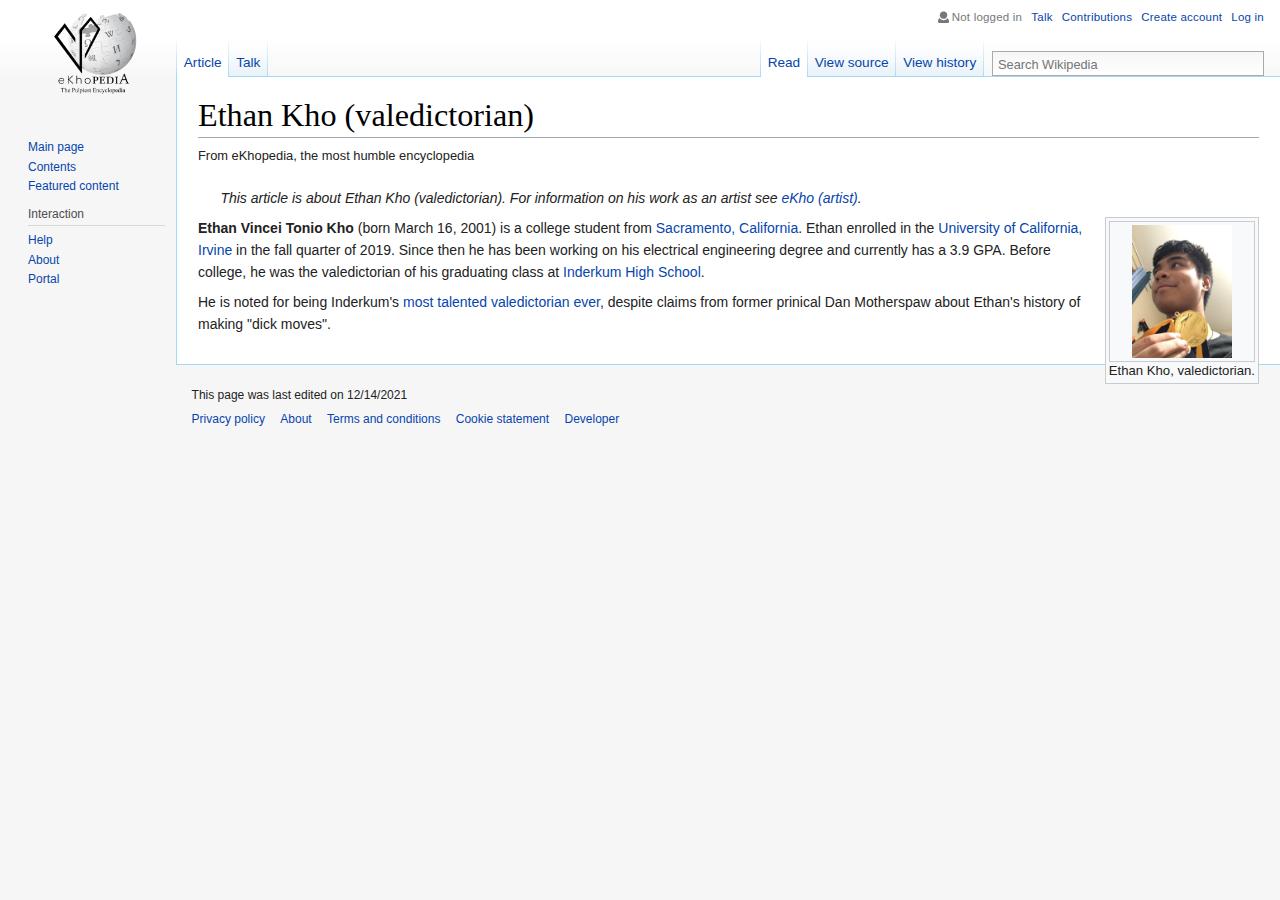
<file: ethan.html>
<!doctype html>
<html lang="en">
    <head>
        <meta charset="utf-8">
        <title>Ethan Kho</title>
        <meta name="description" content="Ethan Kho wiki page">
        <!-- <meta name="viewport" content="width=device-width, initial-scale=1"> -->
		<link rel="icon" type="image/x-icon" href="/images/Heart_Black.png">
        <link rel="stylesheet" href="style.css">
        <!-- <script src="js/vendor/modernizr-2.8.3.min.js"></script> -->
    </head>
    <body>

		<div class="wrapAll clearfix">
			<div class="sidebar">
				<div class="logo">
					<a href="./"><img src='./images/logo.png' alt="logo"></a>
				</div>
				<div class="navigation">
					<ul>
						<li><a href="https://open.spotify.com/artist/7snnZleooEqgdv3TlYwAbV?si=XsO4S4EoSTiftttR4vR31A">Main page</a></li>
						<li><a href="https://music.apple.com/us/artist/ekho/1466887208">Contents</a></li>
						<li><a href="./specials/featuredcontent.html">Featured content</a></li>
					</ul>
					<h3>Interaction</h3>
					<ul>
						<li><a href="https://youtu.be/N4KvafPbauw">Help</a></li>
						<li><a href="https://soundcloud.com/ekhoes">About</a></li>
						<li><a href="./specials/babyportal.html">Portal</a></li>
					</ul>
				</div>

			
			</div>
			<div class="mainsection">
				<div class="headerLinks">
					<span class="user">Not logged in</span> <a href="mailto:ethan.kho.z@gmail.com">Talk</a> <a href="./images/venmo.jpeg">Contributions</a> <a href="./images/venmo.jpeg">Create account</a> <a href="https://www.instagram.com/ekho.unheard/?hl=en">Log in</a>
				</div>
				<div class="tabs clearfix">
					<div class="tabsLeft">
						<ul>
							<li><a href="./ethan.html" class="active">Article</a></li>
							<li><a href="mailto:ethan.kho.z@gmail.com">Talk</a></li>						
						</ul>
					</div>
					<div id="simpleSearch">
						<input type="text" name="searchInput" id="searchInput" placeholder="Search Wikipedia" size="12" />
						<div id="submitSearch"></div>
					</div>
					<div class="tabsRight">
						<ul>
							<li><a href="https://blogs.ubc.ca/edcp508/files/2016/02/TheLittlePrince.pdf" class="active">Read</a></li>
							<li><a href="./images/dev2.JPG">View source</a></li>						
							<li><a href="./images/history.jpeg">View history</a></li>						
						</ul>
					</div>
				
				</div>
				<div class="article">
					<h1>Ethan Kho (valedictorian)</h1>
					<p class="siteSub">From eKhopedia, the most humble encyclopedia</p>
					<p class="roleNote">This article is about Ethan Kho (valedictorian). For information on his work as an artist see <a href="./">eKho (artist)</a>.</p>

					<div class="articleRight">
						<div class="articleRightInner">
							<img src="./images/valethan.jpeg" alt="Ethan with his valedictorian medal" width="100"/>
						</div>
						Ethan Kho, valedictorian.
					</div>
					<p><strong>Ethan Vincei Tonio Kho</strong> (born March 16, 2001) is a college student from <a href="./images/sacramento.PNG">Sacramento, California</a>. Ethan enrolled in the <a href="https://youtu.be/zSsURePgcH4">University of California, Irvine</a> in the fall quarter of 2019. Since then he has been working on his electrical engineering degree and currently has a 3.9 GPA. Before college, he was the valedictorian of his graduating class at <a href="./images/ihs.JPG">Inderkum High School</a>.</p>
					<p>He is noted for being Inderkum's <a href="https://youtu.be/hyCZ-QFRk64?t=1745">most talented valedictorian ever</a>, despite claims from former prinical Dan Motherspaw about Ethan's history of making "dick moves".</p>
					
				</div>
				<div class="pagefooter">
					This page was last edited on 12/14/2021
					<div class="footerlinks">
						<a href="./specials/funpolicy.html">Privacy policy</a> <a href="./images/otp.JPG">About</a> <a href="./images/best.jpg">Terms and conditions</a> <a href="https://twitter.com/NutterButter?ref_src=twsrc%5Egoogle%7Ctwcamp%5Eserp%7Ctwgr%5Eauthor">Cookie statement</a> <a href="./images/dev4.JPG">Developer</a>
					</div>
				</div>
			</div>		
		</div>
    </body>
</html>
</file>
<file: style.css>
@font-face {
	/* font-family: "Linux Libertine";
	src: url("fonts/LinLibertine_RZ.woff") format('woff'); */
}
html {
	font-family: sans-serif;
	-ms-text-size-adjust: 100%;
	-webkit-text-size-adjust: 100%;
}
body {
	margin: 0;
}
article,aside,details,figcaption,figure,footer,header,hgroup,main,menu,nav,section,summary {
	display: block;
}
audio,canvas,progress,video {
	display: inline-block;
	vertical-align: baseline;
}
audio:not([controls]) {
	display: none;
	height: 0;
}
[hidden],template {
	display: none;
}
a {
	background-color: transparent;
}
a:active,a:hover {
	outline: 0;
}
abbr[title] {
	border-bottom: 1px dotted;
}
b,strong {
	font-weight: bold;
}
dfn {
	font-style: italic;
}
h1 {
	font-size: 2em;
	margin: 0.67em 0;
}
mark {
	background: #ff0;
	color: #000;
}
small {
	font-size: 80%;
}
sub,sup {
	font-size: 75%;
	line-height: 0;
	position: relative;
	vertical-align: baseline;
}
sup {
	top: -0.5em;
}
sub {
	bottom: -0.25em;
}
img {
	border: 0;
	max-width: 100%;
}
svg:not(:root) {
	overflow: hidden;
}
figure {
	margin: 1em 40px;
}
hr {
	box-sizing: content-box;
	height: 0;
}
pre {
	overflow: auto;
}
code,kbd,pre,samp {
	font-family: monospace, monospace;
	font-size: 1em;
}
button,input,optgroup,select,textarea {
	color: inherit;
	font: inherit;
	margin: 0;
}
button {
	overflow: visible;
}
button,select {
	text-transform: none;
}
button,html input[type="button"], input[type="reset"],input[type="submit"] {
	-webkit-appearance: button;
	cursor: pointer;
}
button[disabled],html input[disabled] {
	cursor: default;
}
button::-moz-focus-inner,input::-moz-focus-inner {
	border: 0;
	padding: 0;
}
input {
	line-height: normal;
}
input[type="checkbox"],input[type="radio"] {
	box-sizing: border-box;
	padding: 0;
}
input[type="number"]::-webkit-inner-spin-button,input[type="number"]::-webkit-outer-spin-button {
	height: auto;
}
input[type="search"] {
	-webkit-appearance: textfield;
	box-sizing: content-box;
}
input[type="search"]::-webkit-search-cancel-button,input[type="search"]::-webkit-search-decoration {
	-webkit-appearance: none;
}
fieldset {
	border: 1px solid #c0c0c0;
	margin: 0 2px;
	padding: 0.35em 0.625em 0.75em;
}
legend {
	border: 0;
	padding: 0;
}
textarea {
	overflow: auto;
}
optgroup {
	font-weight: bold;
}
table {
	border-collapse: collapse;
	border-spacing: 0;
}
td,th {
	padding: 0;
}
html {
	color: #222;
	font-size: 1em;
	line-height: 1.4;
}
::-moz-selection {
	background: #b3d4fc;
	text-shadow: none;
}
::selection {
	background: #b3d4fc;
	text-shadow: none;
}
hr {
	display: block;
	height: 1px;
	border: 0;
	border-top: 1px solid #ccc;
	margin: 1em 0;
	padding: 0;
}
audio,canvas,iframe,img,svg,video {
	vertical-align: middle;
}
fieldset {
	border: 0;
	margin: 0;
	padding: 0;
}
textarea {
	resize: vertical;
}
.browserupgrade {
	margin: 0.2em 0;
	background: #ccc;
	color: #000;
	padding: 0.2em 0;
}
.hidden {
	display: none !important;
}
.visuallyhidden {
	border: 0;
	clip: rect(0 0 0 0);
	height: 1px;
	margin: -1px;
	overflow: hidden;
	padding: 0;
	position: absolute;
	width: 1px;
}
.visuallyhidden.focusable:active,.visuallyhidden.focusable:focus {
	clip: auto;
	height: auto;
	margin: 0;
	overflow: visible;
	position: static;
	width: auto;
}
.invisible {
	visibility: hidden;
}
.clearfix:before,.clearfix:after {
	content: " ";
	display: table;
}
.clearfix:after {
	clear: both;
}
@media only screen and (min-width: 35em) {
}
@media print,(-webkit-min-device-pixel-ratio: 1.25),(min-resolution: 1.25dppx),(min-resolution: 120dpi) {
}
@media print {
	*,*:before,*:after,*:first-letter,*:first-line {
		background: transparent !important;
		color: #000 !important;
		box-shadow: none !important;
		text-shadow: none !important;
	}
	a,a:visited {
		text-decoration: underline;
	}
	a[href]:after {
		content: " (" attr(href) ")";
	}
	abbr[title]:after {
		content: " (" attr(title) ")";
	}
	a[href^="#"]:after,a[href^="javascript:"]:after {
		content: "";
	}
	pre,blockquote {
		border: 1px solid #999;
		page-break-inside: avoid;
	}
	thead {
		display: table-header-group;
	}
	tr,img {
		page-break-inside: avoid;
	}
	img {
		max-width: 100% !important;
	}
	p,h2,h3 {
		orphans: 3;
		widows: 3;
	}
	h2,h3 {
		page-break-after: avoid;
	}
}
h1, h2, h3, h4, h5, h6 {
	color: #000;
	background: none;
	font-weight: normal;
	margin: 0;
	overflow: hidden;
	padding-top: 0.5em;
	padding-bottom: 0.17em;
}
.article h1 {
	font-family: 'Linux Libertine','Georgia','Times',serif;
	border-bottom: 1px solid #a2a9b1;
}
.article h2 {
	font-size: 1.6em;
	margin: 0.5em 0 0.5em 0;
	font-family: 'Linux Libertine','Georgia','Times',serif;
	border-bottom: 1px solid #a2a9b1;
	line-height: 1.4em;
	padding-bottom: 0em;
}
.article h3 {
	font-weight: bold;
	font-size: 1.2em;
}
.article p.roleNote {
	padding: 1em 0 0 1.6em;
	font-style: italic;
}
p.siteSub {
	font-size: 92%;
}
body {
	background: url(./images/body-top.png) repeat-x top left #f6f6f6;
}
ul {
	list-style-type: none;
	list-style-image: none;
	margin: 0;
	padding: 0.3em 0 0 0;
}
#tracklist {
	list-style-type: disc;
	padding: 0em 0em 0em 3em;
}
h1 {
	line-height: 1.3;
	margin-bottom: 0.25em;
	padding: 0;
	letter-spacing: 0;
	font-size: 2.3em;
}
a, a:visited {
	color: #0645ad;
	text-decoration: none;
}
a:hover {
	text-decoration: underline;
}
.wrapAll {
	width: 100%
}
.sidebar {
	float: left;
	width: 9em;
	padding: 3px 1.5em 10px 1.3em;
	position: absolute;
}
.sidebar h3 {
	font-size: 0.75em;
	color: #4d4d4d;
	font-weight: normal;
	margin: 0.5em 0 0 0;
	padding: 0.25em 0;
	cursor: default;
	border: 0;
	border-bottom: 1px solid #D8D8D8;
}
.sidebar li {
	line-height: 1.125em;
	margin: 0;
	padding: 0.25em 0;
	font-size: 0.75em;
	word-wrap: break-word;
}
div.articleRight {
	border: 1px solid #c8ccd1;
	padding: 3px;
	float: right;
	background-color: #f8f9fa;
	font-size: 94%;
	text-align: center;
	overflow: hidden;
	line-height: 1.4em;
	padding: 3px;
	font-size: 94%;
	margin: 0 0 5px 15px;
	text-align: left;
}
div.articleRightInner {
	border: 1px solid #c8ccd1;
	padding: 3px;
	background-color: #f8f9fa;
	font-size: 94%;
	text-align: center;
	overflow: hidden;
}
.logo {
	margin-bottom: 20px;
}
.navigation {
	padding: 0.15em 0 0 0.45em;
}
.mainsection {
	margin: 0 0 0 11em;
}
.headerLinks {
	text-align: right;
	padding: 0.8em 1.4em;
	font-size: 0.72em;
	color: #777;
	letter-spacing: 0.017em;
}
.headerLinks a{
	display: inline-block;
	margin: 0 0 0 0.5em;
}
.tabs {
}
.tabs ul li a {
	display: block;
	background: url(./images/blue-gradient.png) bottom left repeat-x transparent;
	font-size: 0.85em;
	padding: 1em 0.5em 0;
	line-height: 2em;
	position: relative;
	top: 1px;
	left: 1px;
	border-bottom: 1px solid #A7D7F9;
}
.tabs ul li a.active {
	background: #FFF;
	border-bottom-color: transparent;
}
.tabs ul {
	display: inline-block;
	background: url(./images/tab-separator.png) repeat-x top left transparent;
	letter-spacing: 0;
	margin: 0;
	padding: 0 1px 0 0;
}
.tabs ul li {
	margin: 0;
	padding: 0;
	white-space: nowrap;
	display: inline-block;
	float: left;
	margin: 0 1px 0 0px;
}
.tabs ul {
}
.tabsLeft {
	line-height: 0;
	float: left;
}
#simpleSearch {
	margin: 1em 1em 0em 0.5em;
	display: block;
	width: 267px;
	height: 23px;
	padding: 0 0 0 3px;
	float: right;
	overflow: hidden;
	border: solid 1px #aaa;
	background: #F6F6F6;
	background: -moz-linear-gradient(top, #F6F6F6 0%, #FFFFFF 100%);
	background: -webkit-linear-gradient(top, #F6F6F6 0%, #FFFFFF 100%);
	background: linear-gradient(to bottom, #F6F6F6 0%, #FFFFFF 100%);
}
#searchInput {
	background: transparent;
	border: none;
	vertical-align: top;
	height: 23px;
	width: 239px;
	font-size: 0.8em;
}
#submitSearch {
	background-image: url(./images/search.png);
	display: inline-block;
	background-position: center center;
	background-repeat: no-repeat;
	height: 23px;
	width: 23px;
	cursor: pointer;
}
.tabsRight {
	float: right;
	line-height: 0;
}
.article {
	padding: 1.25em 1.5em 1.5em 1.5em;
	border-left: 1px solid #a7d7f9;
	background: #FFF;
	line-height: 1.6;
	font-size: 0.875em;
	border-top: 1px solid #a7d7f9;
	border-bottom: 1px solid #a7d7f9;
}
.article p {
	line-height: inherit;
	margin: 0.5em 0;
}
span.user {
	background-position: left top;
	background-repeat: no-repeat;
	background-image: url(./images/user-ico.png);
	padding-left: 15px !important;
}
.contentsPanel {
	border: 1px solid #a2a9b1;
	background-color: #f8f9fa;
	padding: 5px;
	font-size: 95%;
	position: relative;
	line-height: 1.7em;
	width: 280px;
}
.contentsHeader {
	font-family: sans-serif;
	font-weight: bold;
	text-align: center;
}
.hidePanel, .showPanel {
	float: right;
	margin: 0 5px;
	position: absolute;
	right: 20px;
	cursor: pointer;
	color: #0645ad;
	top: 4px;
}
.contentsPanel ul li span {
	display: inline-block;
	margin-right: 8px;
}
.contentsPanel ul li {
}
.contentsPanel ul {
	padding: 0 0 5px 5px;
}
.contentsPanel ul li ul{
}
.contentsPanel ul li ul li {
	padding: 0 0 0 25px;
}
.showPanel {
	display: none;
}
.minimizedPanel .showPanel {
	display: block;
}
.minimizedPanel .hidePanel {
	display: none
}
.contentsPanel.minimizedPanel {
	width: 130px;
}
.minimizedPanel .contentsHeader {
	text-align: left;
}
.lavenderBox {
	background: #fdfdfd;
	border: 1px solid #a2a9b1;
	clear: both;
	font-size: 88%;
	text-align: center;
	padding: 3px;
	line-height: 1.7em;
	margin: 1em auto 0;
}
.lavenderBox .header {
	background: #ccccff;
	padding: 0.25em 1em;
	line-height: 1.5em;
	text-align: center;
	font-weight: bold;
	color: #0645ad;
	font-size: 115%;
	margin-bottom: 3px;
}
.lavenderBox .subtitle {
	background: #ddddff;
}
.linklist a:after {
	content: " · ";
	font-weight: bold;
}
.linklist a:last-child:after {
	content: "";
}
.linklist a {
	white-space: nowrap;
}
.categories {
	border: 1px solid #a2a9b1;
	background-color: #f8f9fa;
	padding: 5px;
	margin-top: 1em;
	font-size: 1.1em;
	clear: both;
}
.categories a:after {
	content: " | ";
	font-weight: bold;
}
.categories a:last-child:after {
	content: "";
}
.pagefooter {
	padding: 1.5em 1.3em 2em;
	font-size: 75%;
	line-height: 2em;
}
.pagefooter a {
	display: inline-block;
	margin-right: 1em;
}
@media screen and (max-width: 850px) {
	#searchInput {
		width: 110px;
	}
	#simpleSearch {
		width: 138px;
	}
}
@media screen and (max-width: 700px) {
	.tabsRight {
		display: none;
	}
}
@media screen and (max-width: 550px) {
	.sidebar {
		width: 6em;
		padding: 3px 0.5em 10px 0.5em;
	}
	.mainsection {
		margin: 0 0 0 7em;
	}
	.contentsPanel {
		width: auto;
	}
}
@media screen and (max-width: 400px) {
	#simpleSearch {
		display: none;
	}
}
</file>
